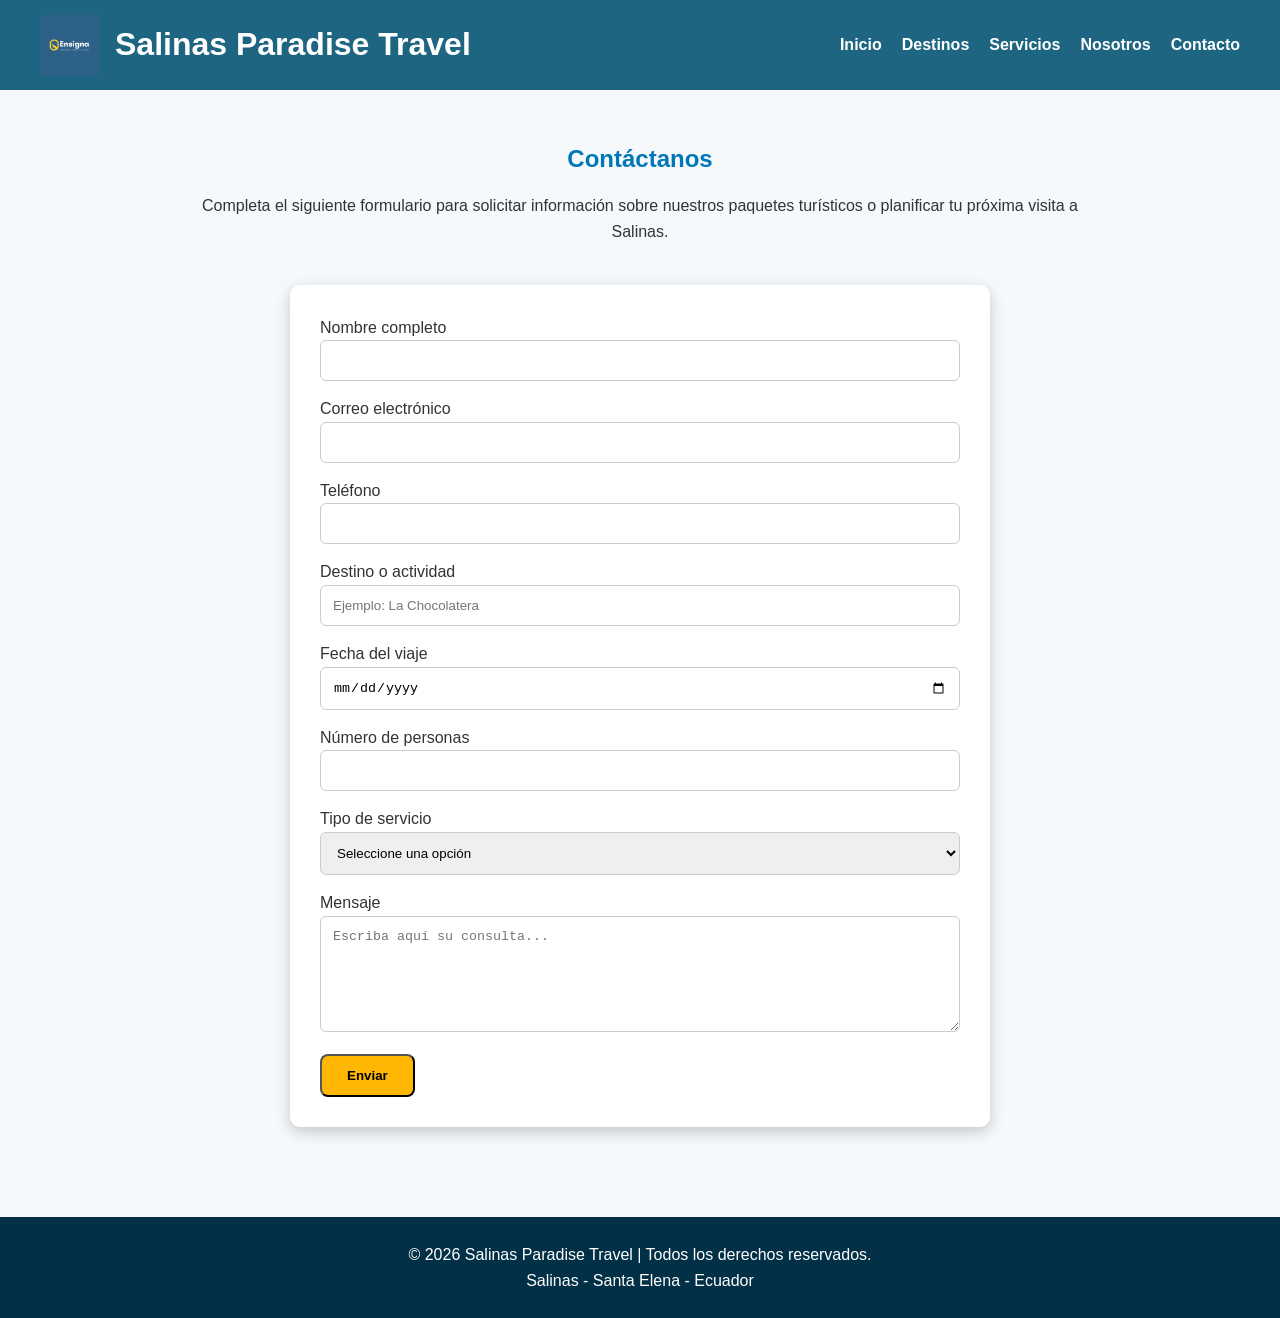
<file: contacto.html>
<!DOCTYPE html>
<html lang="es">
<head>
    <meta charset="UTF-8">
    <meta name="viewport" content="width=device-width, initial-scale=1.0">
    <title>Contacto | Salinas Paradise Travel</title>
    <link rel="stylesheet" href="css/styles.css">
</head>
<body>

<header>
    <div class="logo">
        <img src="images/logo.jpg" alt="Logo Salinas Paradise Travel">
        <h1>Salinas Paradise Travel</h1>
    </div>

    <nav>
        <ul>
            <li><a href="index.html">Inicio</a></li>
            <li><a href="destinos.html">Destinos</a></li>
            <li><a href="servicios.html">Servicios</a></li>
            <li><a href="nosotros.html">Nosotros</a></li>
            <li><a href="contacto.html">Contacto</a></li>
        </ul>
    </nav>
</header>

<section class="pagina">

    <h2>Contáctanos</h2>

    <p class="descripcion">
        Completa el siguiente formulario para solicitar información sobre nuestros paquetes turísticos o planificar tu próxima visita a Salinas.
    </p>

    <form action="#" method="post">

        <label for="nombre">Nombre completo</label>
        <input type="text" id="nombre" name="nombre" required>

        <label for="correo">Correo electrónico</label>
        <input type="email" id="correo" name="correo" required>

        <label for="telefono">Teléfono</label>
        <input type="tel" id="telefono" name="telefono" required>

        <label for="destino">Destino o actividad</label>
        <input type="text" id="destino" name="destino" placeholder="Ejemplo: La Chocolatera" required>

        <label for="fecha">Fecha del viaje</label>
        <input type="date" id="fecha" name="fecha" required>

        <label for="personas">Número de personas</label>
        <input type="number" id="personas" name="personas" min="1" required>

        <label for="servicio">Tipo de servicio</label>
        <select id="servicio" name="servicio" required>
            <option value="">Seleccione una opción</option>
            <option>Tour por las Playas</option>
            <option>Tour Gastronómico</option>
            <option>Tour de Aventura</option>
            <option>Paquete Fin de Semana</option>
        </select>

        <label for="mensaje">Mensaje</label>
        <textarea id="mensaje" name="mensaje" rows="6" placeholder="Escriba aquí su consulta..." required></textarea>

        <button type="submit" class="btn">Enviar</button>

    </form>

</section>

<footer>
    <p>&copy; 2026 Salinas Paradise Travel | Todos los derechos reservados.</p>
    <p>Salinas - Santa Elena - Ecuador</p>
</footer>

</body>
</html>
</file>
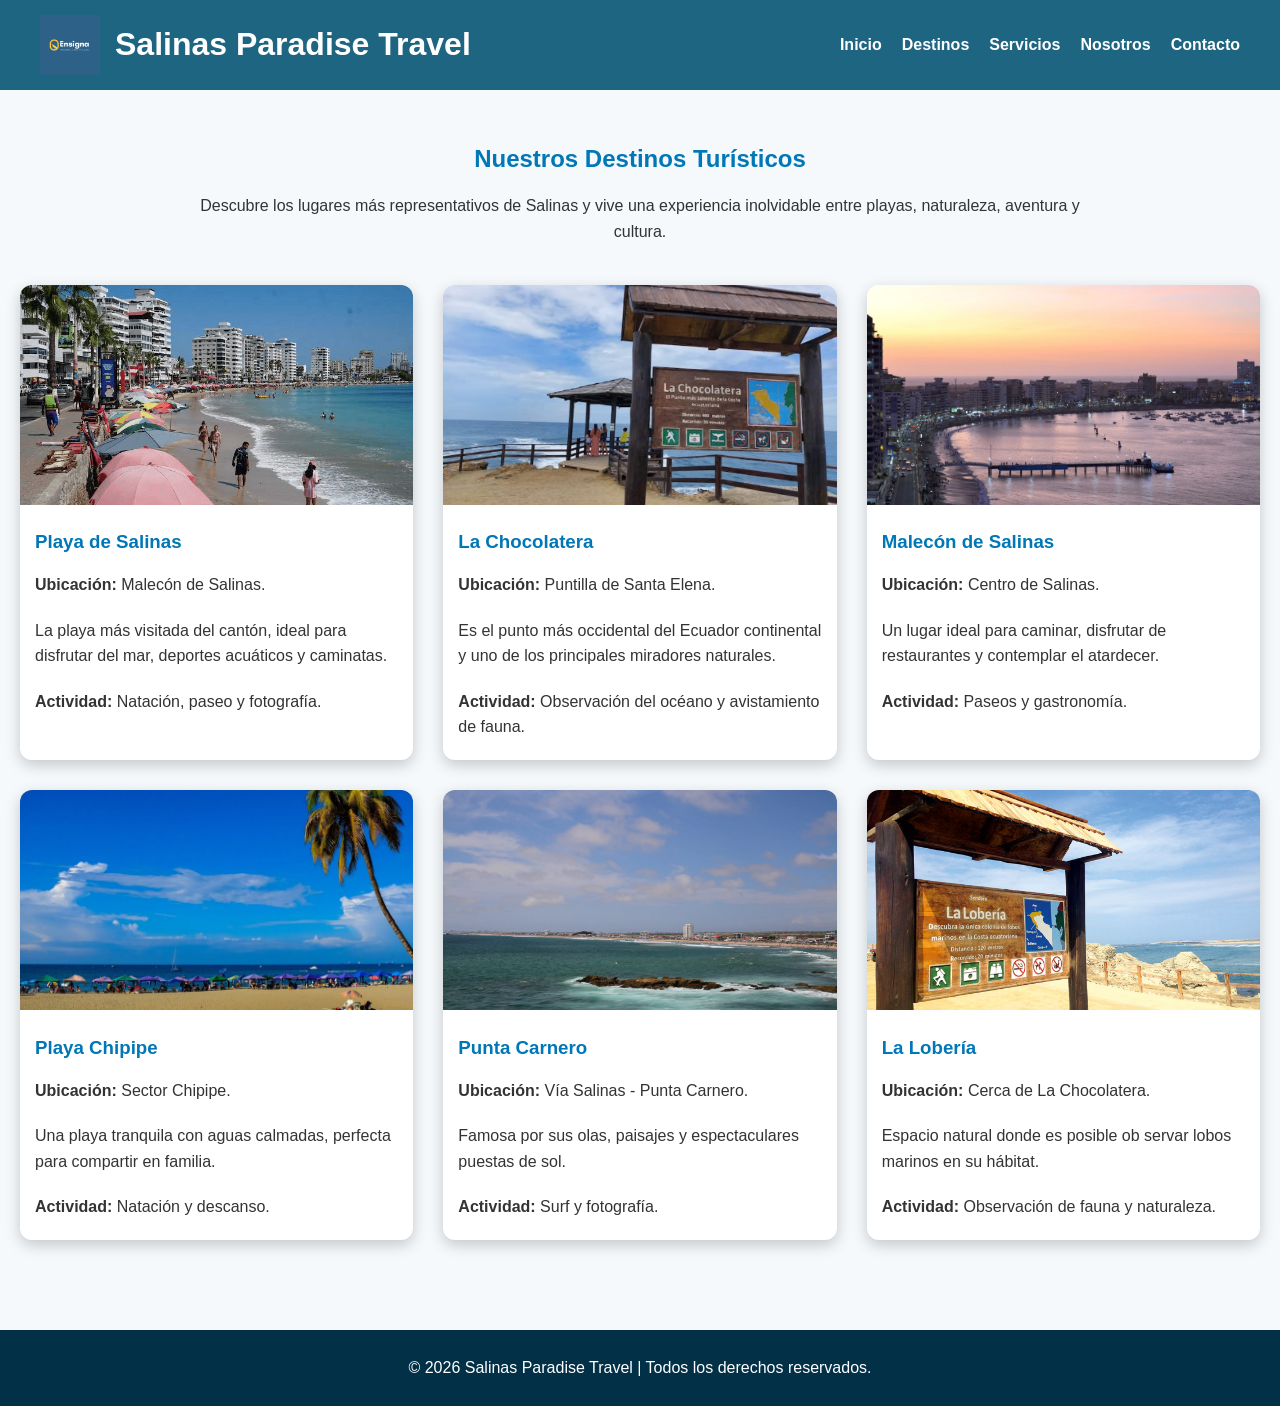
<file: destinos.html>
<!DOCTYPE html>
<html lang="es">
<head>
    <meta charset="UTF-8">
    <meta name="viewport" content="width=device-width, initial-scale=1.0">
    <title>Destinos | Salinas Paradise Travel</title>
    <link rel="stylesheet" href="css/styles.css">
</head>
<body>

<header>
    <div class="logo">
        <img src="images/logo.jpg" alt="Logo">
        <h1>Salinas Paradise Travel</h1>
    </div>

    <nav>
        <ul>
            <li><a href="index.html">Inicio</a></li>
            <li><a href="destinos.html">Destinos</a></li>
            <li><a href="servicios.html">Servicios</a></li>
            <li><a href="nosotros.html">Nosotros</a></li>
            <li><a href="contacto.html">Contacto</a></li>
        </ul>
    </nav>
</header>

<section class="pagina">

    <h2>Nuestros Destinos Turísticos</h2>

    <p class="descripcion">
        Descubre los lugares más representativos de Salinas y vive una experiencia inolvidable entre playas, naturaleza, aventura y cultura.
    </p>

    <div class="grid-destinos">

        <article class="tarjeta">
            <img src="images/playa_salinas.png" alt="Playa de Salinas">
            <h3>Playa de Salinas</h3>
            <p><strong>Ubicación:</strong> Malecón de Salinas.</p>
            <p>La playa más visitada del cantón, ideal para disfrutar del mar, deportes acuáticos y caminatas.</p>
            <p><strong>Actividad:</strong> Natación, paseo y fotografía.</p>
        </article>

        <article class="tarjeta">
            <img src="images/chocolatera.jpg" alt="La Chocolatera">
            <h3>La Chocolatera</h3>
            <p><strong>Ubicación:</strong> Puntilla de Santa Elena.</p>
            <p>Es el punto más occidental del Ecuador continental y uno de los principales miradores naturales.</p>
            <p><strong>Actividad:</strong> Observación del océano y avistamiento de fauna.</p>
        </article>

        <article class="tarjeta">
            <img src="images/malecon.jpg" alt="Malecón de Salinas">
            <h3>Malecón de Salinas</h3>
            <p><strong>Ubicación:</strong> Centro de Salinas.</p>
            <p>Un lugar ideal para caminar, disfrutar de restaurantes y contemplar el atardecer.</p>
            <p><strong>Actividad:</strong> Paseos y gastronomía.</p>
        </article>

        <article class="tarjeta">
            <img src="images/chipipe.webp" alt="Playa Chipipe">
            <h3>Playa Chipipe</h3>
            <p><strong>Ubicación:</strong> Sector Chipipe.</p>
            <p>Una playa tranquila con aguas calmadas, perfecta para compartir en familia.</p>
            <p><strong>Actividad:</strong> Natación y descanso.</p>
        </article>

        <article class="tarjeta">
            <img src="images/puntacarnero.webp" alt="Punta Carnero">
            <h3>Punta Carnero</h3>
            <p><strong>Ubicación:</strong> Vía Salinas - Punta Carnero.</p>
            <p>Famosa por sus olas, paisajes y espectaculares puestas de sol.</p>
            <p><strong>Actividad:</strong> Surf y fotografía.</p>
        </article>

        <article class="tarjeta">
            <img src="images/loberia.jpg" alt="La Lobería">
            <h3>La Lobería</h3>
            <p><strong>Ubicación:</strong> Cerca de La Chocolatera.</p>
            <p>Espacio natural donde es posible ob 
                
                 servar lobos marinos en su hábitat.</p>
            <p><strong>Actividad:</strong> Observación de fauna y naturaleza.</p>
        </article>

    </div>

</section>

<footer>
    <p>&copy; 2026 Salinas Paradise Travel | Todos los derechos reservados.</p>
</footer>

</body>
</html>
</file>
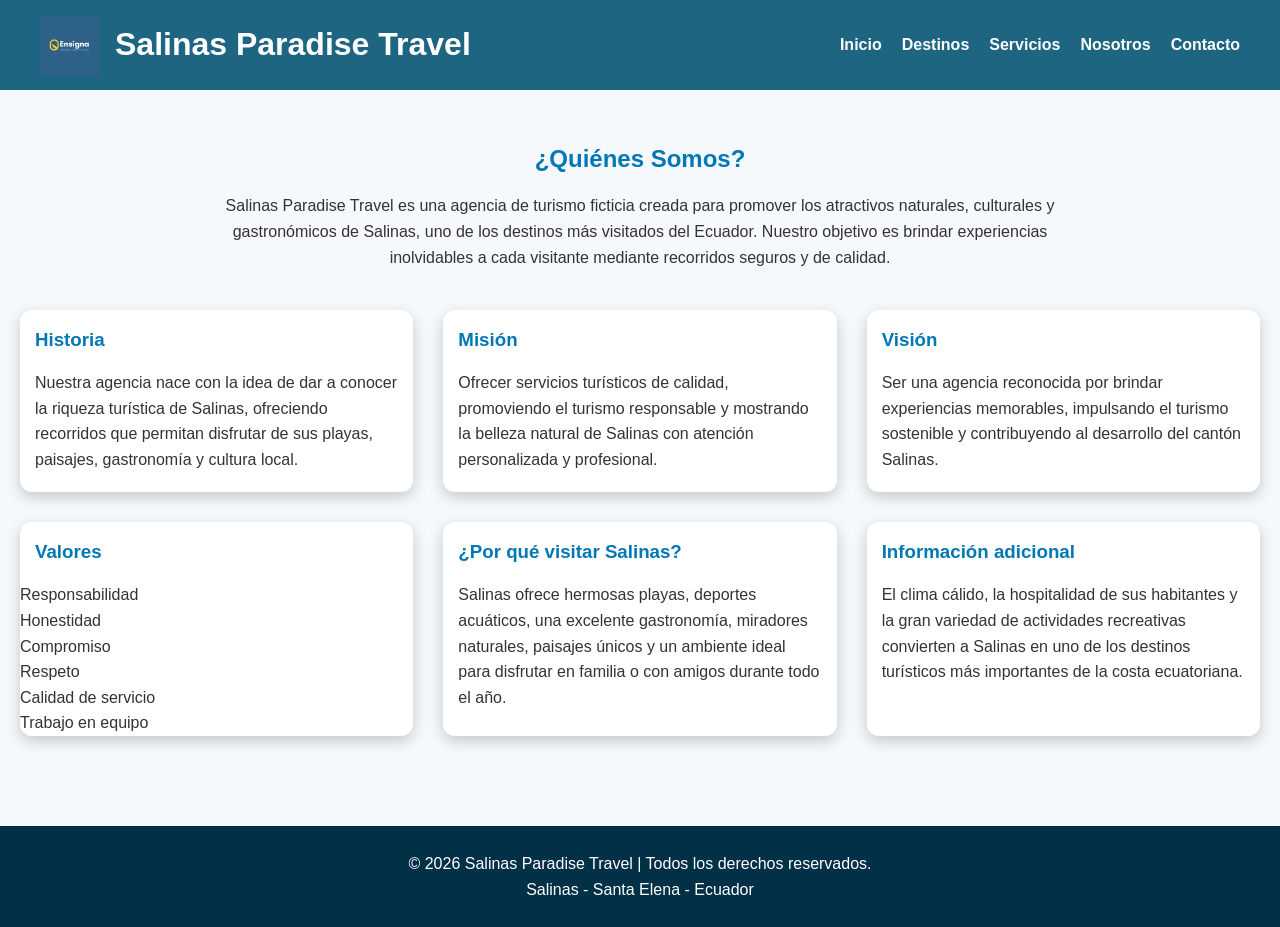
<file: nosotros.html>
<!DOCTYPE html>
<html lang="es">
<head>
    <meta charset="UTF-8">
    <meta name="viewport" content="width=device-width, initial-scale=1.0">
    <title>Nosotros | Salinas Paradise Travel</title>
    <link rel="stylesheet" href="css/styles.css">
</head>
<body>

<header>
    <div class="logo">
        <img src="images/logo.jpg" alt="Logo Salinas Paradise Travel">
        <h1>Salinas Paradise Travel</h1>
    </div>

    <nav>
        <ul>
            <li><a href="index.html">Inicio</a></li>
            <li><a href="destinos.html">Destinos</a></li>
            <li><a href="servicios.html">Servicios</a></li>
            <li><a href="nosotros.html">Nosotros</a></li>
            <li><a href="contacto.html">Contacto</a></li>
        </ul>
    </nav>
</header>

<section class="pagina">

    <h2>¿Quiénes Somos?</h2>

    <p class="descripcion">
        Salinas Paradise Travel es una agencia de turismo ficticia creada para promover
        los atractivos naturales, culturales y gastronómicos de Salinas, uno de los
        destinos más visitados del Ecuador. Nuestro objetivo es brindar experiencias
        inolvidables a cada visitante mediante recorridos seguros y de calidad.
    </p>

    <div class="grid-destinos">

        <article class="tarjeta">
            <h3>Historia</h3>
            <p>
                Nuestra agencia nace con la idea de dar a conocer la riqueza turística
                de Salinas, ofreciendo recorridos que permitan disfrutar de sus playas,
                paisajes, gastronomía y cultura local.
            </p>
        </article>

        <article class="tarjeta">
            <h3>Misión</h3>
            <p>
                Ofrecer servicios turísticos de calidad, promoviendo el turismo
                responsable y mostrando la belleza natural de Salinas con atención
                personalizada y profesional.
            </p>
        </article>

        <article class="tarjeta">
            <h3>Visión</h3>
            <p>
                Ser una agencia reconocida por brindar experiencias memorables,
                impulsando el turismo sostenible y contribuyendo al desarrollo del
                cantón Salinas.
            </p>
        </article>

        <article class="tarjeta">
            <h3>Valores</h3>
            <ul>
                <li>Responsabilidad</li>
                <li>Honestidad</li>
                <li>Compromiso</li>
                <li>Respeto</li>
                <li>Calidad de servicio</li>
                <li>Trabajo en equipo</li>
            </ul>
        </article>

        <article class="tarjeta">
            <h3>¿Por qué visitar Salinas?</h3>
            <p>
                Salinas ofrece hermosas playas, deportes acuáticos, una excelente
                gastronomía, miradores naturales, paisajes únicos y un ambiente ideal
                para disfrutar en familia o con amigos durante todo el año.
            </p>
        </article>

        <article class="tarjeta">
            <h3>Información adicional</h3>
            <p>
                El clima cálido, la hospitalidad de sus habitantes y la gran variedad
                de actividades recreativas convierten a Salinas en uno de los destinos
                turísticos más importantes de la costa ecuatoriana.
            </p>
        </article>

    </div>

</section>

<footer>
    <p>&copy; 2026 Salinas Paradise Travel | Todos los derechos reservados.</p>
    <p>Salinas - Santa Elena - Ecuador</p>
</footer>

</body>
</html>
</file>
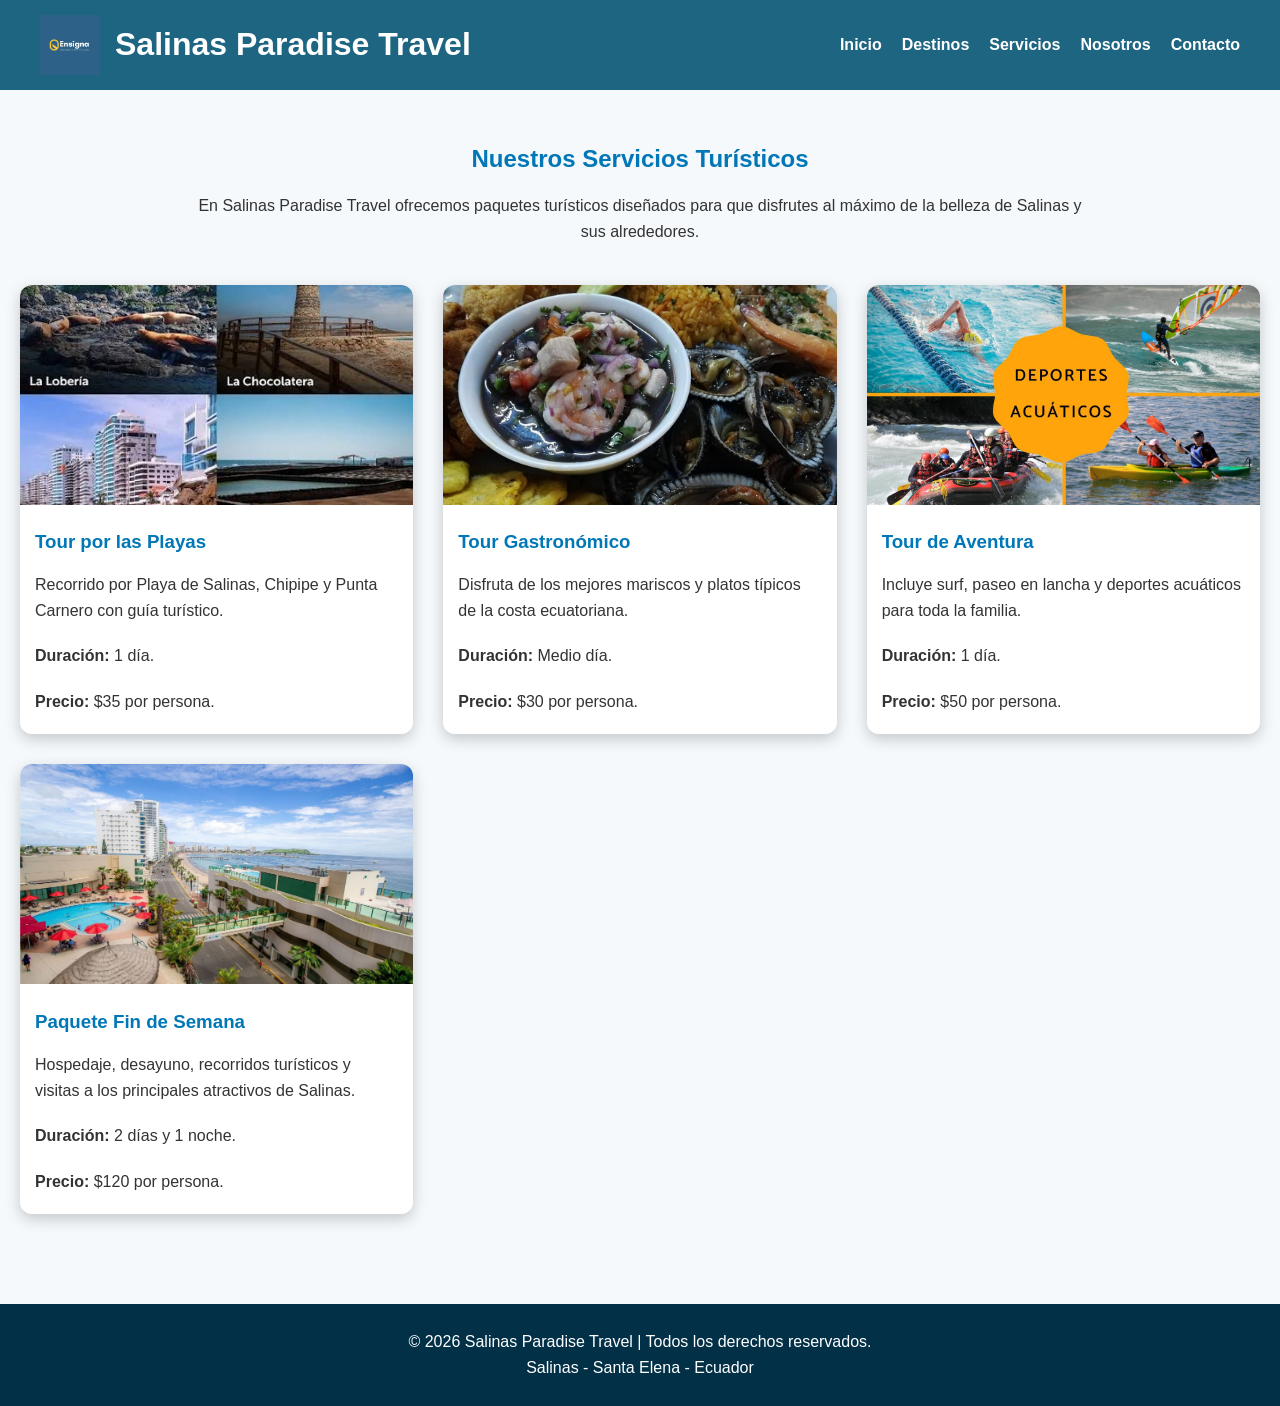
<file: servicios.html>
<!DOCTYPE html>
<html lang="es">
<head>
    <meta charset="UTF-8">
    <meta name="viewport" content="width=device-width, initial-scale=1.0">
    <title>Servicios | Salinas Paradise Travel</title>
    <link rel="stylesheet" href="css/styles.css">
</head>
<body>

<header>
    <div class="logo">
        <img src="images/logo.jpg" alt="Logo Salinas Paradise Travel">
        <h1>Salinas Paradise Travel</h1>
    </div>

    <nav>
        <ul>
            <li><a href="index.html">Inicio</a></li>
            <li><a href="destinos.html">Destinos</a></li>
            <li><a href="servicios.html">Servicios</a></li>
            <li><a href="nosotros.html">Nosotros</a></li>
            <li><a href="contacto.html">Contacto</a></li>
        </ul>
    </nav>
</header>

<section class="pagina">

    <h2>Nuestros Servicios Turísticos</h2>

    <p class="descripcion">
        En Salinas Paradise Travel ofrecemos paquetes turísticos diseñados para que disfrutes al máximo de la belleza de Salinas y sus alrededores.
    </p>

    <div class="grid-destinos">

        <article class="tarjeta">
            <img src="images/tour-playas.jpg" alt="Tour por las Playas">
            <h3>Tour por las Playas</h3>
            <p>Recorrido por Playa de Salinas, Chipipe y Punta Carnero con guía turístico.</p>
            <p><strong>Duración:</strong> 1 día.</p>
            <p><strong>Precio:</strong> $35 por persona.</p>
        </article>

        <article class="tarjeta">
            <img src="images/tour-gastronomico.jpg" alt="Tour Gastronómico">
            <h3>Tour Gastronómico</h3>
            <p>Disfruta de los mejores mariscos y platos típicos de la costa ecuatoriana.</p>
            <p><strong>Duración:</strong> Medio día.</p>
            <p><strong>Precio:</strong> $30 por persona.</p>
        </article>

        <article class="tarjeta">
            <img src="images/tour-aventuras.jpg" alt="Tour de Aventura">
            <h3>Tour de Aventura</h3>
            <p>Incluye surf, paseo en lancha y deportes acuáticos para toda la familia.</p>
            <p><strong>Duración:</strong> 1 día.</p>
            <p><strong>Precio:</strong> $50 por persona.</p>
        </article>

        <article class="tarjeta">
            <img src="images/tour-finsemana.jpg" alt="Paquete Fin de Semana">
            <h3>Paquete Fin de Semana</h3>
            <p>Hospedaje, desayuno, recorridos turísticos y visitas a los principales atractivos de Salinas.</p>
            <p><strong>Duración:</strong> 2 días y 1 noche.</p>
            <p><strong>Precio:</strong> $120 por persona.</p>
        </article>

    </div>

</section>

<footer>
    <p>&copy; 2026 Salinas Paradise Travel | Todos los derechos reservados.</p>
    <p>Salinas - Santa Elena - Ecuador</p>
</footer>

</body>
</html>
</file>
<file: css/styles.css>
/* ===== ESTILOS GENERALES ===== */

*{
    margin:0;
    padding:0;
    box-sizing:border-box;
}

body{
    font-family:Arial, Helvetica, sans-serif;
    background:#f5f9fc;
    color:#333;
    line-height:1.6;
}

/* ===== HEADER ===== */

header{
    background:rgb(30, 101, 130);
    color:white;
    display:flex;
    justify-content:space-between;
    align-items:center;
    padding:15px 40px;
    flex-wrap:wrap;
}

.logo{
    display:flex;
    align-items:center;
    gap:15px;
}

.logo img{
    width:60px;
    height:60px;
}

nav ul{
    list-style:none;
    display:flex;
    gap:20px;
}

nav ul li a{
    color:white;
    text-decoration:none;
    font-weight:bold;
    transition:.3s;
}

nav ul li a:hover{
    color:#ffd166;
}

/* ===== HERO ===== */

.hero{
    position:relative;
    text-align:center;
}

.hero img{
    width:100%;
    height:500px;
    object-fit:cover;
}

.hero-texto{
    position:absolute;
    top:50%;
    left:50%;
    transform:translate(-50%,-50%);
    background:rgba(0,0,0,.5);
    color:white;
    padding:30px;
    border-radius:15px;
}

.hero-texto h2{
    font-size:40px;
    margin-bottom:15px;
}

.hero-texto p{
    margin-bottom:20px;
}

/* ===== BOTÓN ===== */

.btn{
    display:inline-block;
    background:#ffb703;
    color:#000;
    padding:12px 25px;
    text-decoration:none;
    border-radius:8px;
    font-weight:bold;
    transition:.3s;
}

.btn:hover{
    background:#fb8500;
    color:white;
}

/* ===== BIENVENIDA ===== */

.bienvenida{
    padding:60px 20px;
    text-align:center;
}

.bienvenida h2{
    color:#0077b6;
    margin-bottom:20px;
}

.bienvenida p{
    max-width:900px;
    margin:auto;
}

/* ===== DESTACADOS ===== */

.destacados{
    padding:50px 20px;
}

.destacados h2{
    text-align:center;
    color:#0077b6;
    margin-bottom:40px;
}

/* ===== TARJETAS ===== */

.contenedor-tarjetas{
    display:flex;
    justify-content:center;
    gap:30px;
    flex-wrap:wrap;
}

.tarjeta{
    background:white;
    border-radius:12px;
    overflow:hidden;
    box-shadow:0 5px 15px rgba(0,0,0,.2);
    transition:.3s;
}

.tarjeta:hover{
    transform:translateY(-8px);
}

.tarjeta img{
    width:100%;
    height:220px;
    object-fit:cover;
}

.tarjeta h3{
    padding:15px;
    color:#0077b6;
}

.tarjeta p{
    padding:0 15px 20px;
}

/* ===== CTA ===== */

.cta{
    background:#0096c7;
    color:white;
    text-align:center;
    padding:60px 20px;
}

.cta h2{
    margin-bottom:15px;
}

.cta p{
    margin-bottom:25px;
}

/* ===== FORMULARIOS ===== */

form{
    max-width:700px;
    margin:auto;
    padding:30px;
    background:white;
    border-radius:10px;
    box-shadow:0 5px 15px rgba(0,0,0,.2);
}

input,
select,
textarea{
    width:100%;
    padding:12px;
    margin-bottom:15px;
    border:1px solid #ccc;
    border-radius:6px;
}

input:focus,
select:focus,
textarea:focus{
    border:2px solid #2f7499de;
    outline:none;
}

/* ===== FOOTER ===== */

footer{
    background:#023047;
    color:white;
    text-align:center;
    padding:25px;
    margin-top:40px;
}

/* ===== DESTINOS (CSS GRID) ===== */

.pagina{
    padding:50px 20px;
}

.pagina h2{
    text-align:center;
    color:#0077b6;
    margin-bottom:15px;
}

.descripcion{
    text-align:center;
    max-width:900px;
    margin:0 auto 40px;
}

.grid-destinos{
    display:grid;
    grid-template-columns:repeat(3,1fr);
    gap:30px;
}

/* ===== RESPONSIVE ===== */

@media(max-width:768px){

header{
    flex-direction:column;
    text-align:center;
}

nav ul{
    flex-direction:column;
    margin-top:20px;
}

.hero img{
    height:300px;
}

.hero-texto{
    width:90%;
    padding:20px;
}

.hero-texto h2{
    font-size:28px;
}

.tarjeta{
    width:100%;
}

.grid-destinos{
    grid-template-columns:1fr;
}

}
</file>
